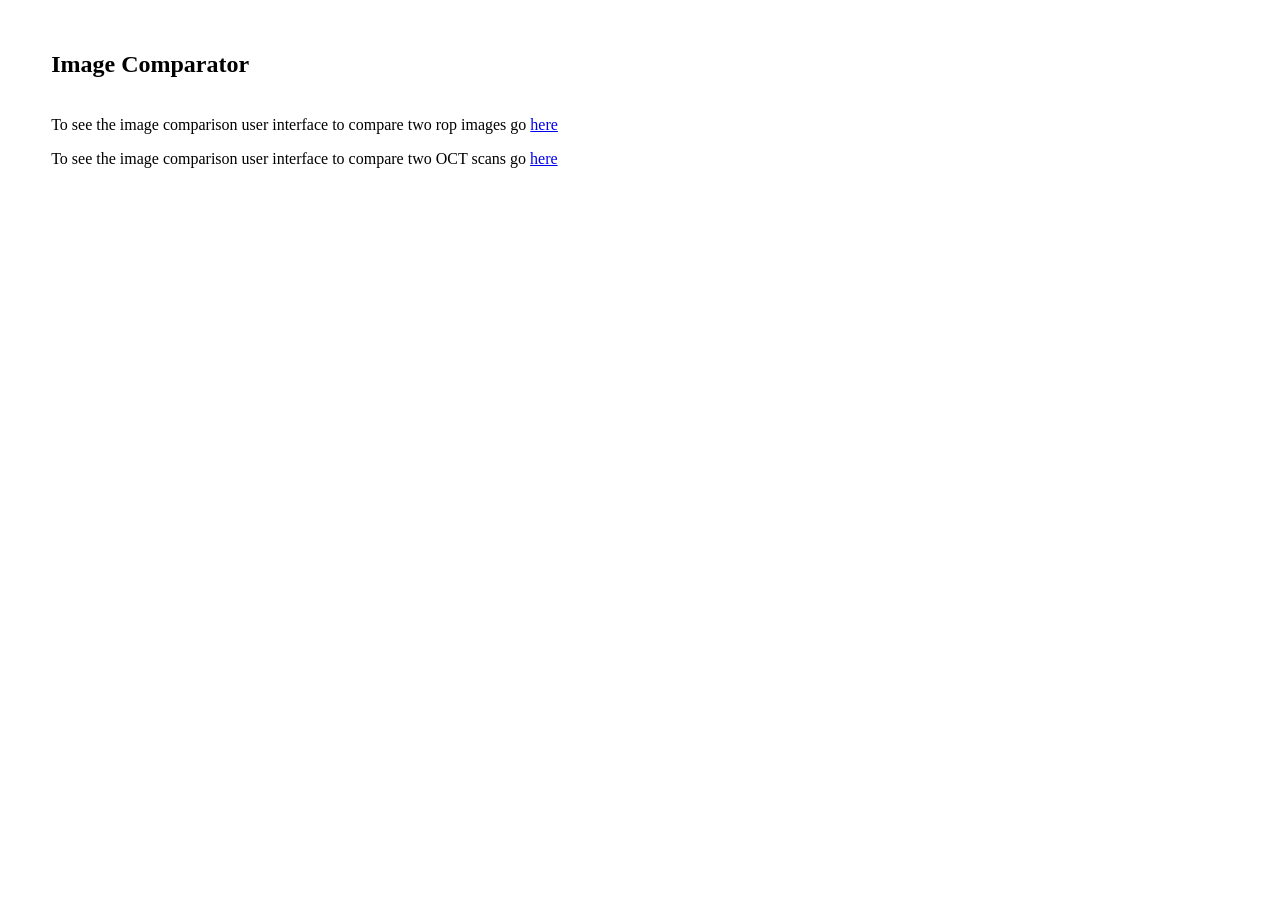
<file: index.html>
<!DOCTYPE html>
<html lang="en">
<head>
    <meta charset="utf-8">

    <title>Image Comparator</title>

    <style>
        body {
            margin:4%;
        }
    </style>

    <link rel="shortcut icon" type="image/png" href="/images/UWfavicon.png">

</head>

<body>

    <h2>Image Comparator</h2>

    <br>

    <label> To see the image comparison user interface to compare two rop images go </label>
    <a href = "ui/two_image.html"> here</a>

    <p></p>

    <label> To see the image comparison user interface to compare two OCT scans go </label>
    <a href = "ui/oct_two_image.html"> here</a>

</body>

</html>
</file>
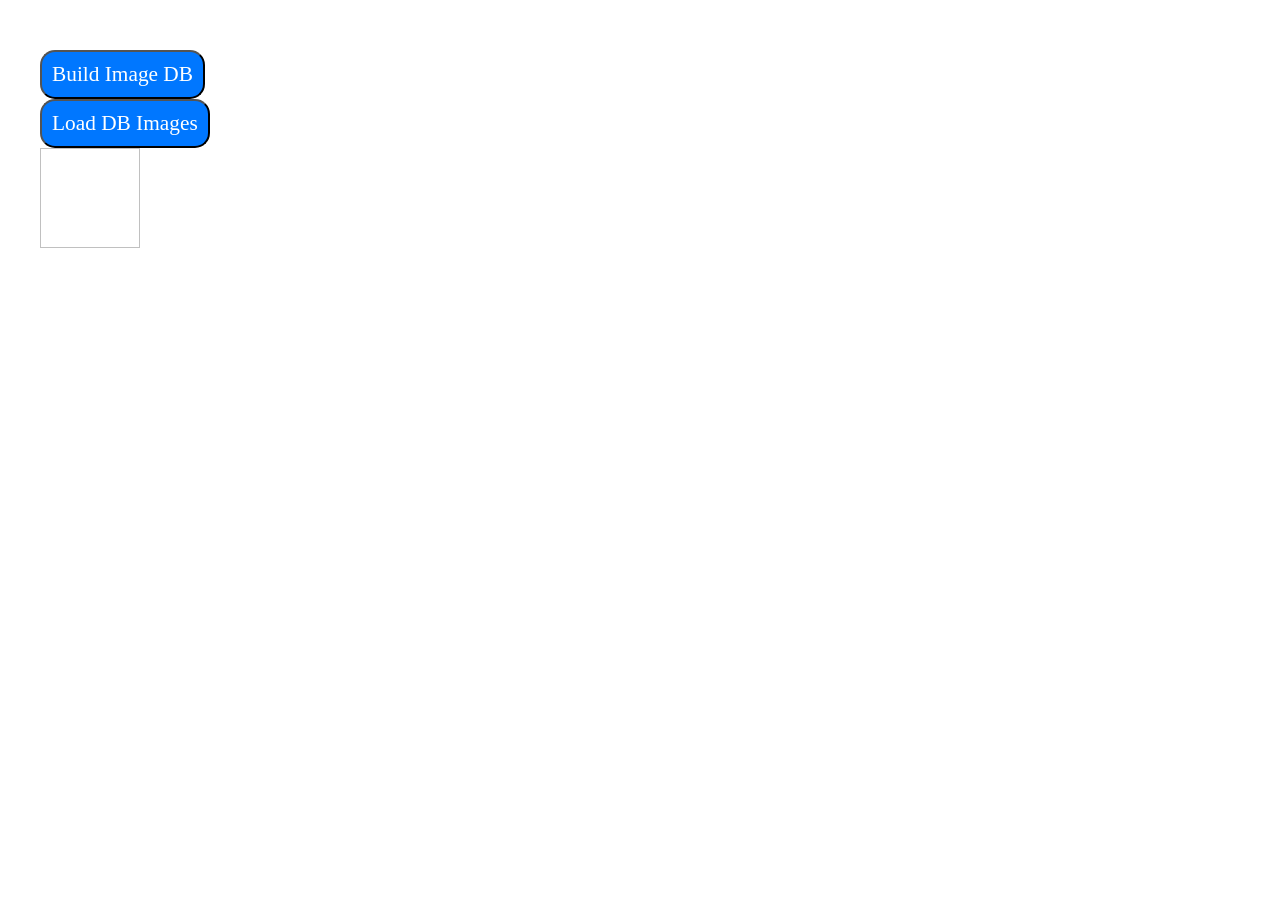
<file: dbutil/configurator.html>
<!DOCTYPE html>
<html lang="en">

<head>

    <title>IC - Database Configurator </title>
    <link href="configurator.css" rel="stylesheet"> 

    <script src="../vendor/jquery/jquery-2.1.0.min.js"></script>
    <script src="configurator.js"></script>  
    <script src="../util/uuidutil.js"></script> 
    
</head>
<body>

        <div class="row">
            <button class="btn-primary" onclick=onCreateImageDb()>Build Image DB</button>
        </div>
        <div class="row">
            <button class="btn-primary" onclick=onLoadImages()>Load DB Images</button>            
        </div>
        <input type="file" multiple id="openimage" name="imagefile" accept="image/*" style="display:none"/>
        <div>
            <img id="imgdisp" width = 100 height = 100></img>
        </div>
</body>
</file>
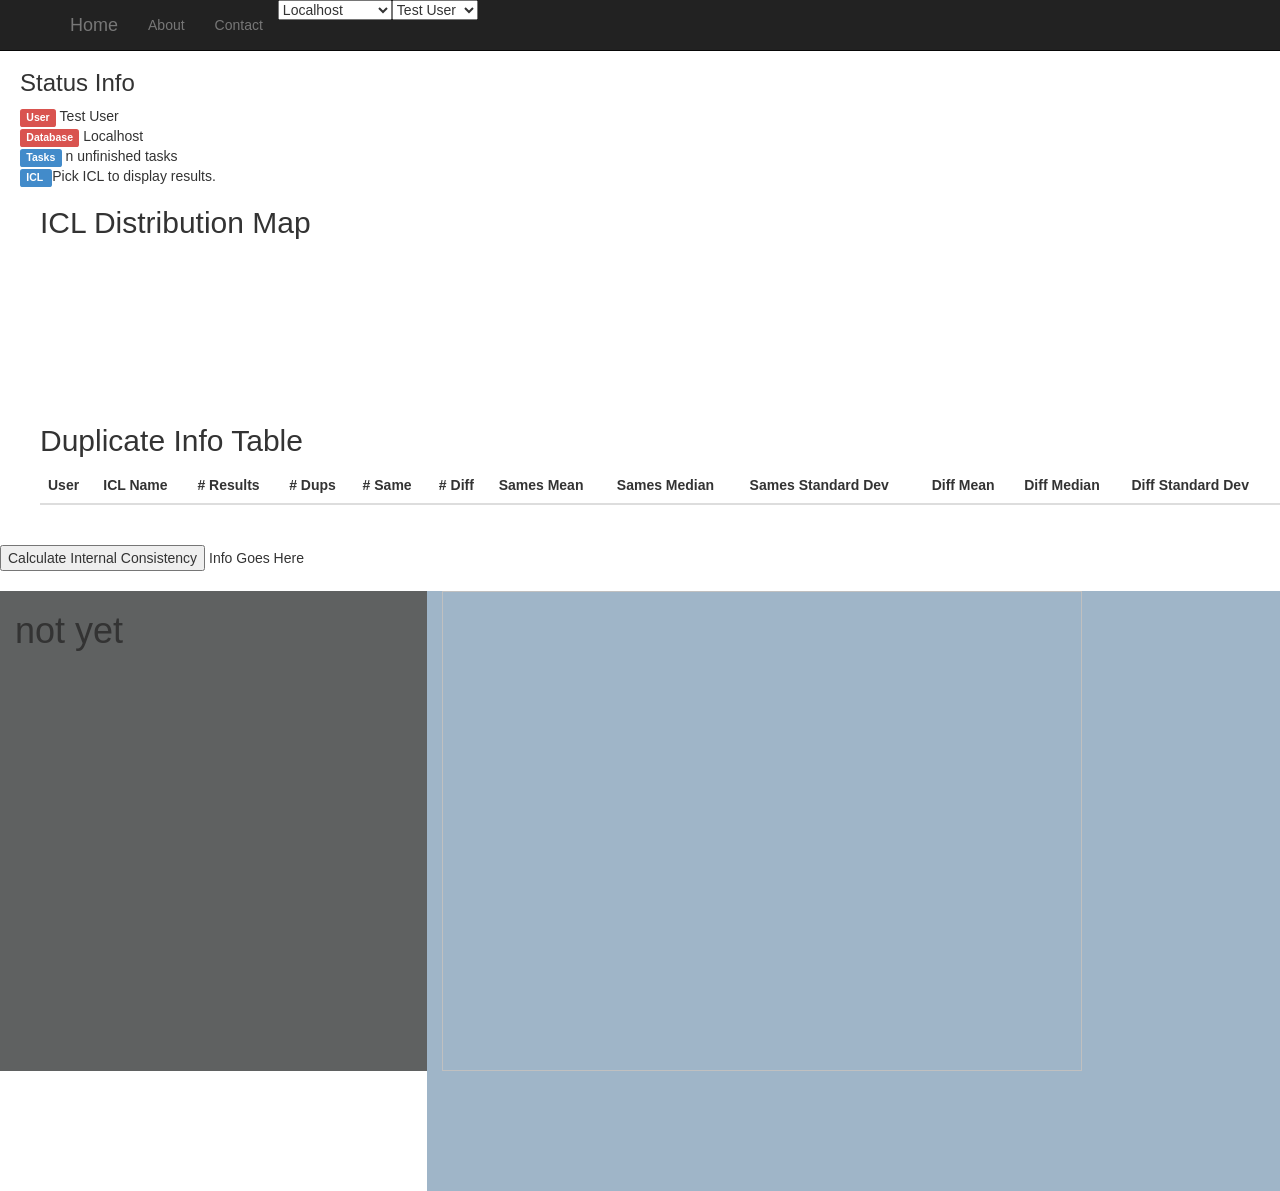
<file: results/status.html>
<!DOCTYPE html>
<html lang="en">

<head>

    <title>Status of tasks</title>

    <script src="../vendor/jquery/jquery-2.1.0.min.js"></script>
    <script src="../vendor/d3/d3.min.js"></script>
    <script src="../vendor/jstat/jstat.min.js"></script>
    <script src="status.js"></script>
    <script src="charts.js"></script>
    <script src="tables.js"></script>
    <script src="measurements.js"></script>

    <link rel="stylesheet" href="status.css" type="text/css">
    <!-- Bootstrap Core CSS -->
    <link href="../vendor/bootstrap/css/bootstrap.min.css" rel="stylesheet">

    <!-- Custom CSS -->
    <link href="../vendor/bootstrap/css/2-col-portfolio.css" rel="stylesheet">
    
    <!-- Google Analytics -->
    <script>
      (function(i,s,o,g,r,a,m){i['GoogleAnalyticsObject']=r;i[r]=i[r]||function(){
      (i[r].q=i[r].q||[]).push(arguments)},i[r].l=1*new Date();a=s.createElement(o),
      m=s.getElementsByTagName(o)[0];a.async=1;a.src=g;m.parentNode.insertBefore(a,m)
      })(window,document,'script','//www.google-analytics.com/analytics.js','ga');

      ga('create', 'UA-65274027-2', 'auto');
      ga('send', 'pageview');

    </script>
    
    
    

</head>
<body>
  <!-- Navigation -->
  <nav class="navbar navbar-inverse navbar-fixed-top" role="navigation">
      <div class="container">
          <!-- Brand and toggle get grouped for better mobile display -->
          <div class="navbar-header">
              <button type="button" class="navbar-toggle" data-toggle="collapse" data-target="#bs-example-navbar-collapse-1">
                  <span class="sr-only">Toggle navigation</span>
                  <span class="icon-bar"></span>
                  <span class="icon-bar"></span>
                  <span class="icon-bar"></span>
              </button>
              <a class="navbar-brand" href="#">Home</a>
          </div>
          <!-- Collect the nav links, forms, and other content for toggling -->
          <div class="collapse navbar-collapse" id="bs-example-navbar-collapse-1">
              <ul class="nav navbar-nav">
                  <li>
                      <a href="#">About</a>
                  </li>
                  <li>
                      <a href="#">Contact</a>
                  </li>
                  <li>
                      <select id="database" onchange="OnSetDB(this)">
                          <option value="localhost">Localhost</option>
                          <option value="ec2">AWS EC2 AMI</option>
                      </select>
                  </li>
                  <li>
                      <select id="username" onchange="OnSetUser(this)">
                        <option value="testuser">Test User</option>
                        <option value="mike">Mike</option>
                        <option value="susan">Susan</option>
                        <option value="paul">Paul</option>
                        <option value="karyn">Kayrn</option>
                        <option value="paul">Pete</option>
                        <option value="tom">Tom</option>  
                        <option value="nina">Nina</option>  
                        <option value="jason">Jason</option>  
                        <option value="maria">Maria Ana</option>  
                        <option value="kim">Kim</option>  
                        <option value="tony">Tony</option>  
                        <option value="anton">Anton</option>  
                      </select>
                  </li>
              </ul>
          </div>
          <!-- /.navbar-collapse -->

      </div>
      <!-- /.container -->
  </nav>

  <!-- Page Content -->
  <div class="container" style="margin:20px">

      <div class="row">
          <h3>Status Info</h3>
          <div><span id="si_user_label" class="label label-primary">User</span>    <span id="si_user">Bubba                  </span></div>
          <div><span id="si_db_label" class="label label-primary">Database</span>  <span id="si_db">Localhost                </span></div>
          <div><span id="si_task_label" class="label label-primary">Tasks</span>   <span id="si_tasks">n unfinished tasks     </span></div>
          <div><span id="si_icl_label" class="label label-primary">ICL </span>     <span id="si_tasks">Pick ICL to display results.   </span>
               <div id="si_icl_list"></div>
          </div>

   </div>
  </div>

  <div style="margin-left: 40px">
    <h2> ICL Distribution Map </h2>
    <svg class="iclDistChart"></svg> 
  </div>
      
  <div style="margin-left: 40px">
    <h2> Duplicate Info Table </h2>
    <table id="dupInfoTable" class="table table-striped">
    <thead>
        <tr>
           <th>User</th>
           <th>ICL Name</th>
           <th># Results</th>
           <th># Dups</th>
           <th># Same</th>
           <th># Diff</th>
            <th>Sames Mean</th>
            <th>Sames Median</th>
            <th>Sames Standard Dev</th>
            <th>Diff Mean</th>
            <th>Diff Median</th>
            <th>Diff Standard Dev</th>

           </tr>
    </thead>
    <tbody id="dupInfoTableBody"></tbody>
    </table> 
  </div>



  
  <br> <!-- this should be a margin styling -->
  
  <div>
    <button onclick="OnCalcInternCons()"> Calculate Internal Consistency </button> 
    <span id="intConMeasInfo">Info Goes Here</span> 
  </div>
  <br> <!-- this should be a margin styling -->

  <div class="container-fluid">
    <div class="row">
      <div class="col-sm-3 col-md-6 col-lg-4" id="left" style="background-color:#5f6161;">
        <h1 id= "rowCt"> not yet </h1>
        <div id="image-container">
        </div>
      </div>
      <div class="col-sm-9 col-md-6 col-lg-8" id="right" style="background-color:#9fb5c8;">
        <div id="full-size-image-container">
          <img id="full-size-image" width="640" height= "480" class="fsImg">
        </div>
      </div>
    </div>

  </div>
</body>
</file>
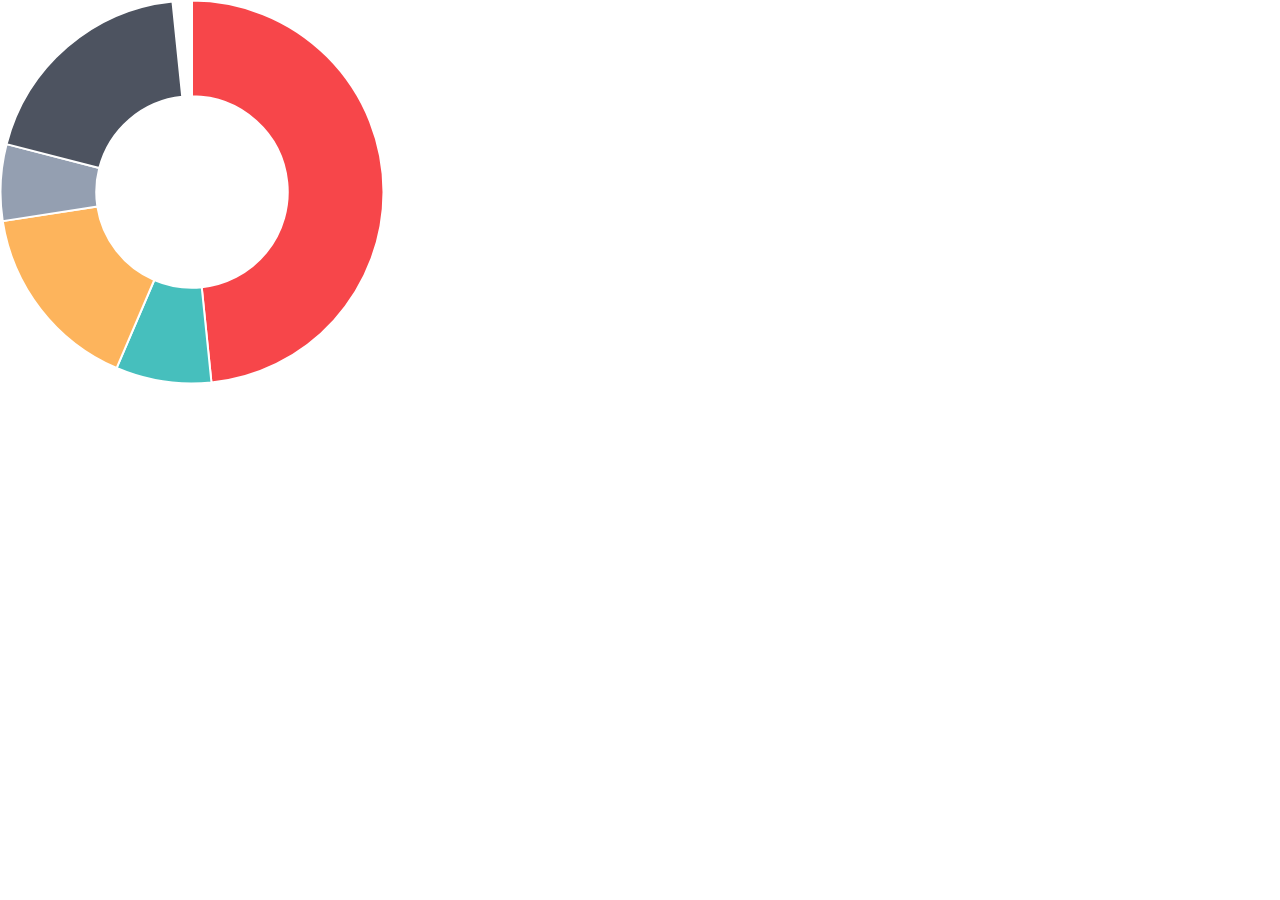
<file: results/old/chartjsDoughnut.html>
<!doctype html>
<html>
	<head>
		<title>Doughnut Chart</title>
		<script src="Chart.min.js"></script>
		<style>
			body{
				padding: 0;
				margin: 0;
			}
			#canvas-holder{
				width:30%;
			}
		</style>
	</head>
	<body>
		<div id="canvas-holder">
			<canvas id="chart-area" width="500" height="500"/>
		</div>


	<script>

        var addMoreData = function() {
            window.myDoughnut.addData({
                value: 130,
                color: "#B48EAD",
                highlight: "#C69CBE",
                label: "Purple"
            }, 2);
        };
    
		var doughnutData = [
				{
					value: 300,
					color:"#F7464A",
					highlight: "#FF5A5E",
					label: "Red"
				},
				{
					value: 50,
					color: "#46BFBD",
					highlight: "#5AD3D1",
					label: "Green"
				},
				{
					value: 100,
					color: "#FDB45C",
					highlight: "#FFC870",
					label: "Yellow"
				},
				{
					value: 40,
					color: "#949FB1",
					highlight: "#A8B3C5",
					label: "Grey"
				},
				{
					value: 120,
					color: "#4D5360",
					highlight: "#616774",
					label: "Dark Grey"
				}

			];

			window.onload = function(){
				var ctx = document.getElementById("chart-area").getContext("2d");
				window.myDoughnut = new Chart(ctx).Doughnut(doughnutData, {responsive : true});
                
            window.setTimeout(addMoreData, 3000);    
			};



	</script>
	</body>
</html>
</file>
<file: dbutil/configurator.css>
body {
	margin-top: 50px; 
    margin-left: 40px;
}

.btn-primary{
  
  background: #0077FF;
  color: #FFFFFF; /* text */
  font: 16pt serif;
  padding: 10px;
  -moz-border-radius: 15px;
  -webkit-border-radius: 15px;
}

footer {
	margin: 50px 0;
}
</file>
<file: results/status.css>
.thumbnail{
  width:120px;
  height:auto;
  /*margin-left:100px;*/
  margin: 0 auto;

}


.thumbnail:hover{
  -webkit-transform:scale(2.5 );

}


.fsImg{
  /*margin-left:100px;*/
  margin: 0 auto;

}

#left {

  /*  overflow-y: scroll;*/
  height:480px;
    overflow:auto;

  }

#right {

    /*  overflow-y: scroll;*/
    height:600px;
      overflow:auto;

    }
</file>
<file: vendor/bootstrap/css/2-col-portfolio.css>
body {
	margin-top: 50px; /* 50px is the height of the navbar - change this if the navbarn height changes */
}

.portfolio-item {
	margin-bottom: 25px;

}
.col-lg-12 {
	#background-color:silver;
    margin:10px;
}
.portfolio-item:hover {
  transform: translateZ(25px); /* rotate(3deg); */
  box-shadow: 0px 0px 10px rgba(0,1,0,0.8);
}
.btn-primary{
  #border: 1px solid #000000;
  padding: 15px;
  -moz-border-radius: 15px;
  -webkit-border-radius: 15px;
}

footer {
	margin: 50px 0;
}
</file>
